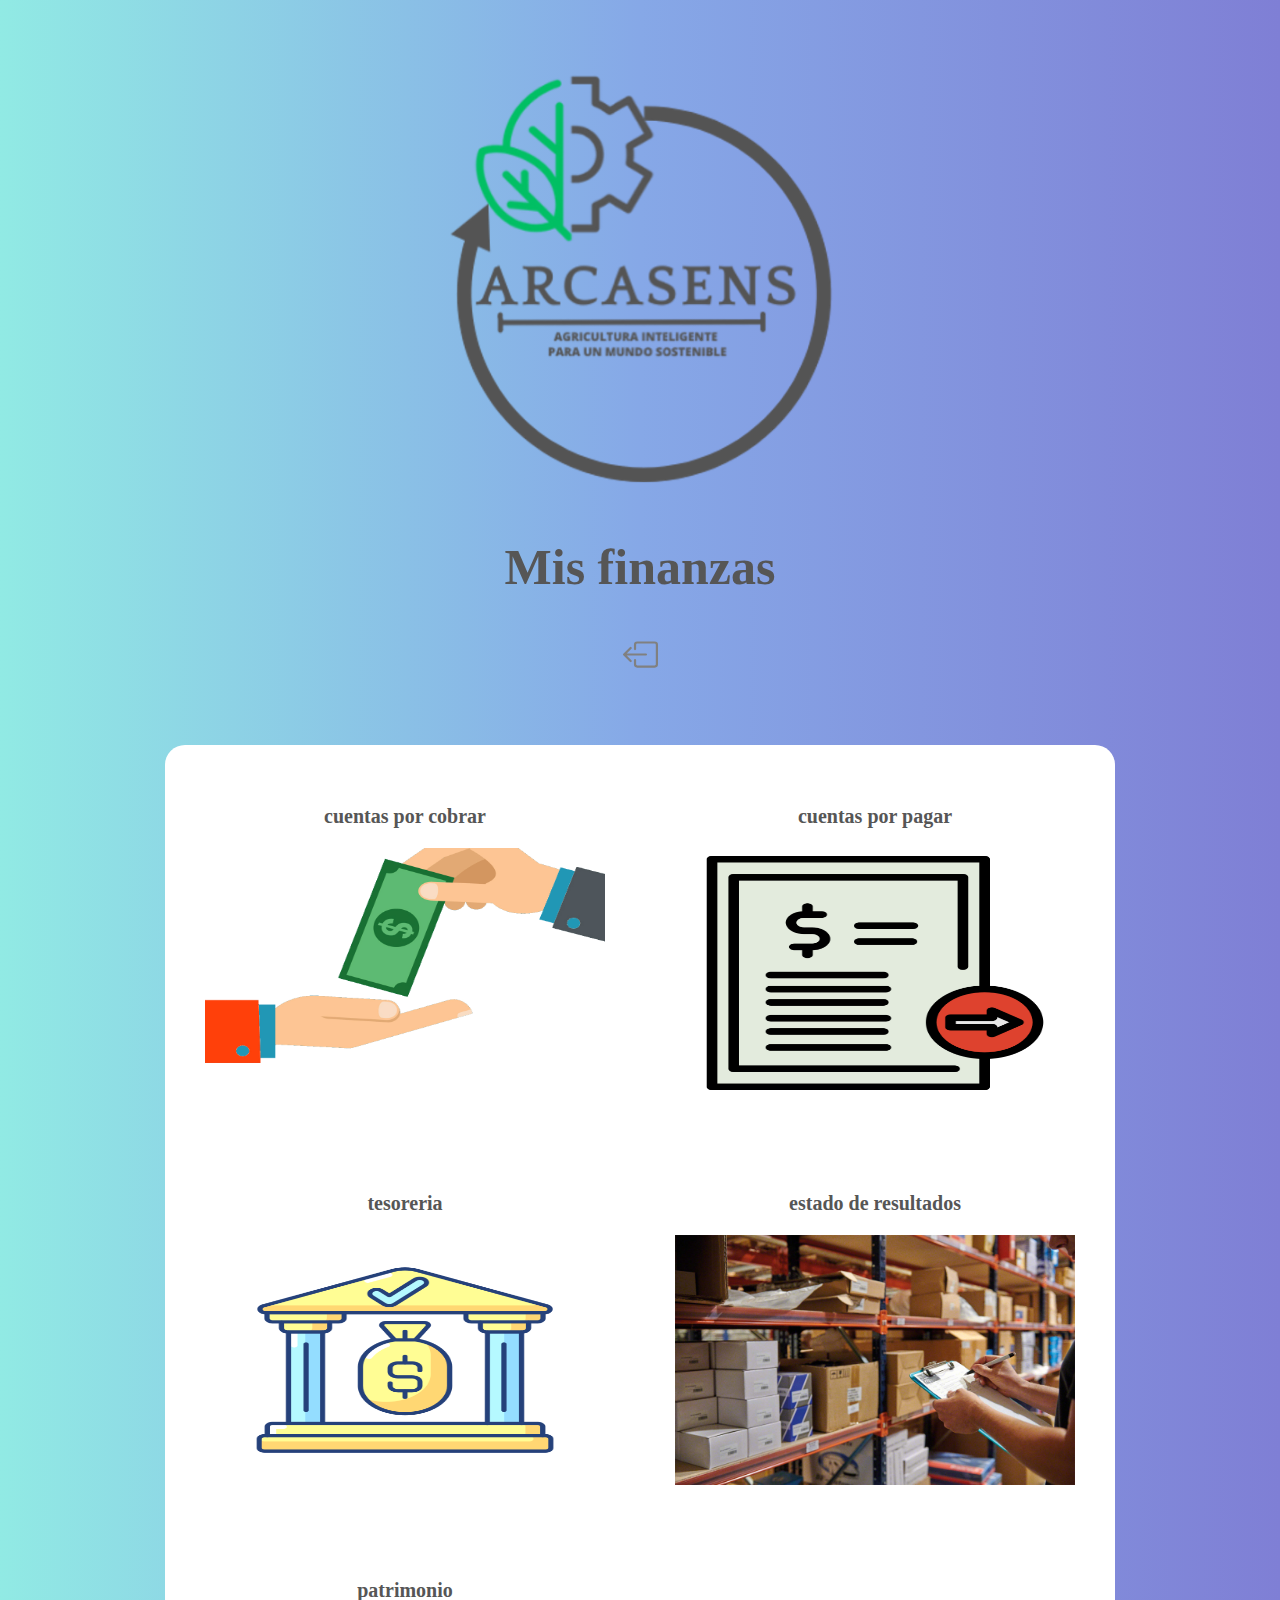
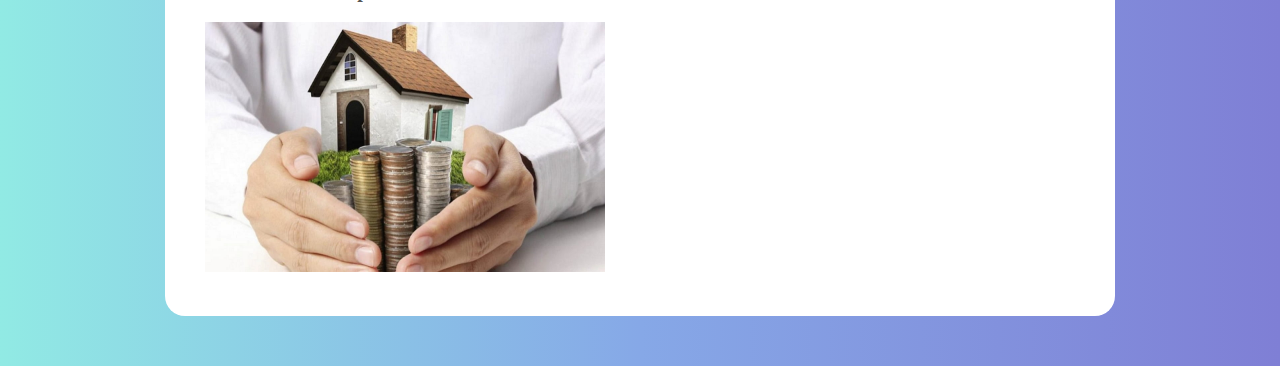
<file: templates/index.html>
<!DOCTYPE html>
<html lang="en">
<head>
    <meta charset="UTF-8">
    <meta http-equiv="X-UA-Compatible" content="IE=edge">
    <title>ARCASENS</title>
    <link rel="stylesheet" href="../static/main.css">
    <link rel="stylesheet" href="../static/style-index.css">
    <link rel="shortcut icon" href="/static/imagen/arcasens.jpg" type="image/x-icon">
    <style>
        .card {
            cursor: pointer;
        }
    </style>
</head>
<body>
    <div class="container-main">
        <div class="container-nav">
           <a href="/main"><img src="/static/imagen/arcasens.jpg" alt=""></a>
           <h1>Mis finanzas</h1>
           <a href="/logout"><svg xmlns="http://www.w3.org/2000/svg" width="35" height="35" fill="gray" class="bi bi-box-arrow-left" viewBox="0 0 16 16">
  <path fill-rule="evenodd" d="M6 12.5a.5.5 0 0 0 .5.5h8a.5.5 0 0 0 .5-.5v-9a.5.5 0 0 0-.5-.5h-8a.5.5 0 0 0-.5.5v2a.5.5 0 0 1-1 0v-2A1.5 1.5 0 0 1 6.5 2h8A1.5 1.5 0 0 1 16 3.5v9a1.5 1.5 0 0 1-1.5 1.5h-8A1.5 1.5 0 0 1 5 12.5v-2a.5.5 0 0 1 1 0z"/>
  <path fill-rule="evenodd" d="M.146 8.354a.5.5 0 0 1 0-.708l3-3a.5.5 0 1 1 .708.708L1.707 7.5H10.5a.5.5 0 0 1 0 1H1.707l2.147 2.146a.5.5 0 0 1-.708.708z"/>
</svg></a>
        </div>
        <div class="container-cards">
                <a href="/cobros">
                <div class="card">
                    <h3>cuentas por cobrar</h3>
                    <img src="../static/imagen/cc.jpg" alt="">
                </div>
                </a>
                <a href="/pagos">
                <div class="card">
                  <h3>cuentas por pagar</h3>
                  <img src="../static/imagen/cp.png" alt="">
                </div>
                </a>
                <a href="/tesoreria">
                <div class="card">
                    <h3>tesoreria</h3>
                    <img src="../static/imagen/ts.png" alt="">
                </div>
                </a>
                <a href="/resultados">
                <div class="card">
                    <h3>estado de resultados</h3>
                    <img src="../static/imagen/inventario.jpg" alt="">
                </div>
                </a>
                <a href="/patrimonio">
                <div class="card">
                    <h3>patrimonio</h3>
                    <img src="../static/imagen/patr.jpg" alt="">
                </div>
                </a>
        </div>
    </div>
</body>
</html>
</file>
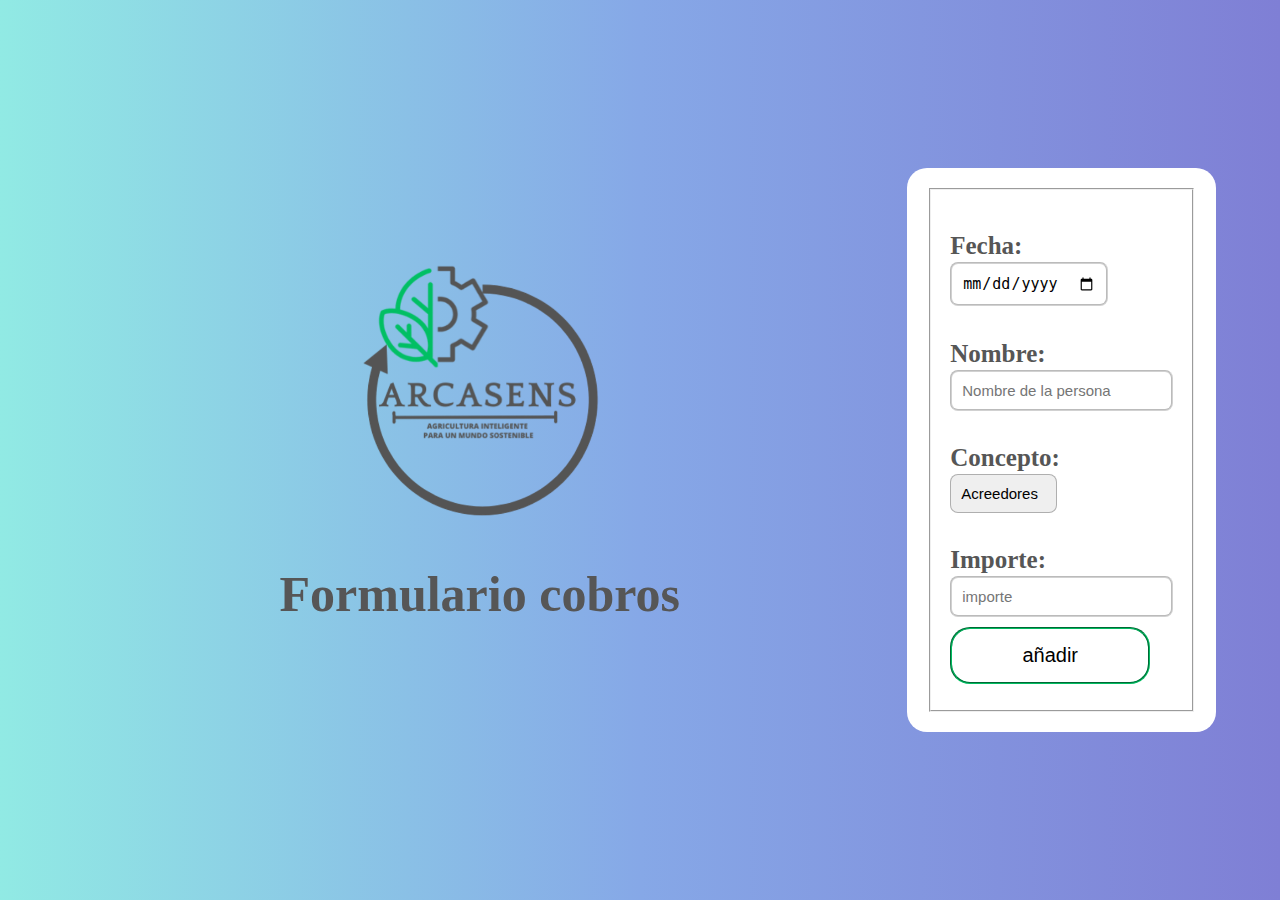
<file: templates/formcobros.html>
<!DOCTYPE html>
<html lang="en">
<head>
    <meta charset="UTF-8">
    <meta http-equiv="X-UA-Compatible" content="IE=edge">
    <title>ARCASENS</title>
    <link rel="stylesheet" href="/static/info.css">
    <link rel="stylesheet" href="/static/cobros-pagos.css">
    <link rel="stylesheet" href="/static/formParcelas.css">
    
</head>
<body>
    <div class="container-main">
        <div class="container-nav">
           <a href="/main"><img src="/static/imagen/arcasens.jpg" alt=""></a>
           <h1>Formulario cobros</h1>
        </div>
        <div class="container-table">
            <section id="formparcelas">
                  <form action="/crear/7" method="post" class="form">
                      <fieldset>
                          <h4>Fecha:</h4>
                          <input type="date" name="fecha" placeholder="fecha" required>

                          <h4>Nombre:</h4>
                          <input type="text" name="nombre" placeholder="Nombre de la persona" required>

                          <h4>Concepto:</h4>
                          <select name="concepto" id="select_ingreso" required>
                              <option value="Acreedores">Acreedores</option>
                              <option value="Préstamo">Préstamo</option>
                              <option value="Inversiones">Inversionista</option>

                          </select>

                          <h4>Importe:</h4>
                          <input type="number" name="importe" min="0" step="0.01" placeholder="importe" required>

                          <button type="submit">añadir</button>
                      </fieldset>
                  </form>
            </section>
        </div>
    </div>
    <script src="/static/script.js"></script>
</body>
</html>
</file>
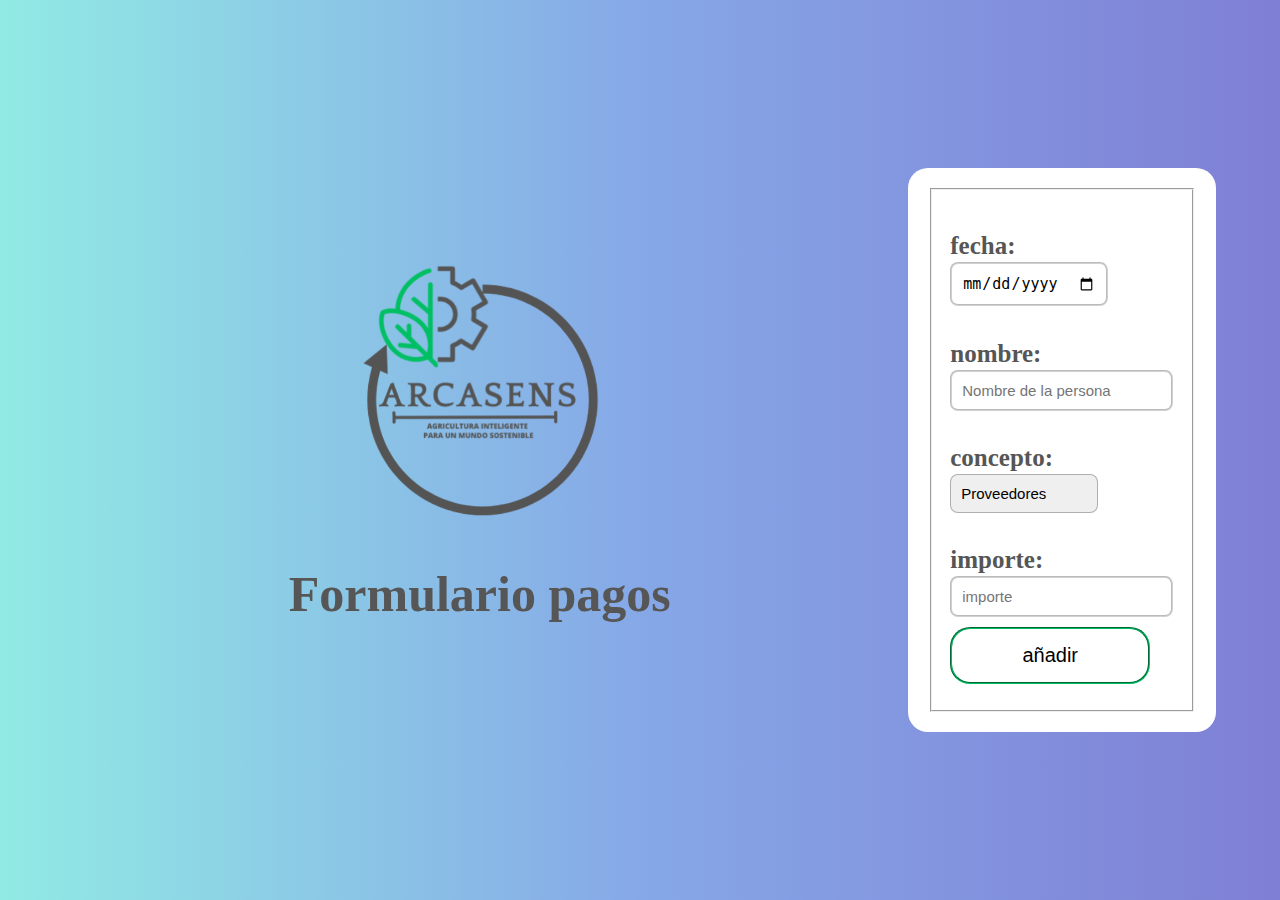
<file: templates/formpagos.html>
<!DOCTYPE html>
<html lang="en">
<head>
    <meta charset="UTF-8">
    <meta http-equiv="X-UA-Compatible" content="IE=edge">
    <title>ARCASENS</title>
    <link rel="stylesheet" href="/static/info.css">
    <link rel="stylesheet" href="/static/cobros-pagos.css">
    <link rel="stylesheet" href="/static/formParcelas.css">

</head>
<body>
    <div class="container-main">
        <div class="container-nav">
           <a href="/main"><img src="/static/imagen/arcasens.jpg" alt=""></a>
           <h1>Formulario pagos</h1>
        </div>
        <div class="container-table">
            <section id="formparcelas">
                  <form action="/crear/6" method="post" class="form">
                      <fieldset>
                          <h4>fecha:</h4>
                          <input type="date" name="fecha" placeholder="fecha" required>

                          <h4>nombre:</h4>
                          <input type="text" name="nombre" placeholder="Nombre de la persona" required>

                          <h4>concepto:</h4>
                          <select name="concepto" id="select_ingreso" required>
                              <option value="Proveedores">Proveedores</option>
                              <option value="Fondo de capital">Fondo capital</option>
                              <option value="Nómina">Nómina</option>
                              <option value="Inversiones">Préstamo bancario</option>

                          </select>

                          <h4>importe:</h4>
                          <input type="number" name="importe" step="0.01" min="0" placeholder="importe" required>

                          <button type="submit">añadir</button>
                      </fieldset>
                  </form>
            </section>
        </div>
    </div>
    <script src="/static/script.js"></script>
</body>
</html>
</file>
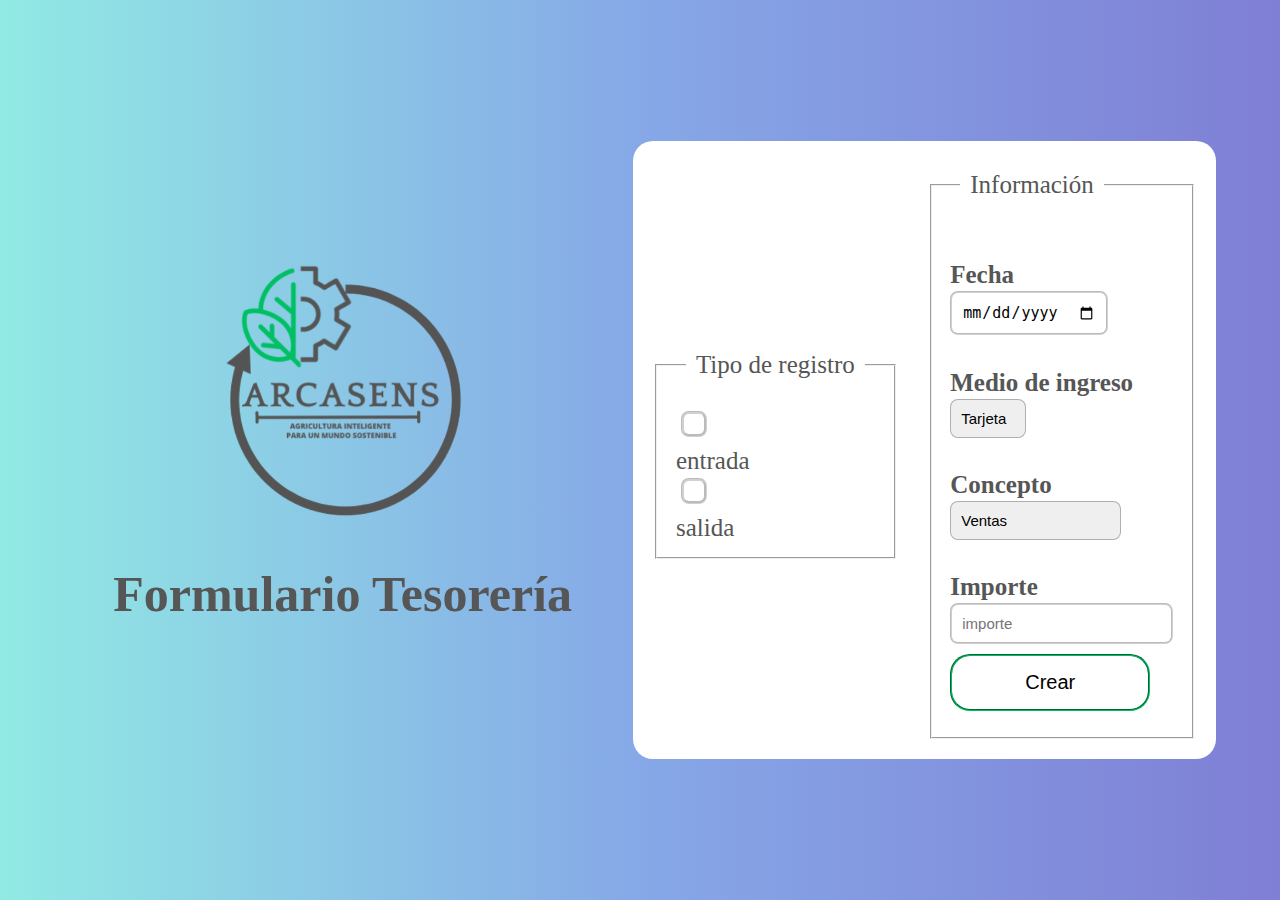
<file: templates/formtesoreria.html>
<!DOCTYPE html>
<html lang="en">
<head>
    <meta charset="UTF-8">
    <meta http-equiv="X-UA-Compatible" content="IE=edge">
    <title>ARCASENS</title>
    <link rel="stylesheet" href="/static/info.css">
    <link rel="stylesheet" href="/static/cobros-pagos.css">
    <link rel="stylesheet" href="/static/formParcelas.css">
</head>
<body>
    <div class="container-main">
        <div class="container-nav">
           <a href="/main"><img src="/static/imagen/arcasens.jpg" alt=""></a>
           <h1>Formulario Tesorería</h1>
        </div>
        <div class="container-table">
           <section id="formparcelas">
               <form action="/crear/5" method="post" class="form">
                   <fieldset>
                       <legend>Tipo de registro</legend>
                       <input type="radio" name="tiporegistro" value="entrada" id="entrada" onclick="entradas()" checked><span>entrada</span>
                       <input type="radio" name="tiporegistro" value="salida" id="salida" onclick="entradas()"><span>salida</span>
                       <br>
                   </fieldset>
                   <br>
                   <br>
                   <fieldset>
                       <legend>Información</legend>
                       <h4>Fecha</h4>
                       <input type="date" name="fecha" placeholder="fecha" required>
                       <div id="entradas">
                          <h4>Medio de ingreso</h4>
                          <select name="descripcion" id="select_entrada" required>
                             <option value="Tarjetas">Tarjeta</option>
                             <option value="Efectivo">Efectivo</option>
                             <option value="Bitcoin">Bitcoin</option>
                          </select>
                           <h4>Concepto</h4>
                          <select name="concepto" id="select_ingreso" required>
                              <option value="Ventas">Ventas</option>
                              <option value="Entrada extraordinaria">Entrada extraordinaria</option>

                          </select>
                       </div>
                       <div id="salidas" style="display:none">
                           <h4>Medio de pago</h4>
                           <select name="descripcion" id="select_descripcion" disabled required>
                               <option value="Tarjetas">Tarjeta</option>
                               <option value="Efectivo">Efectivo</option>
                               <option value="Bitcoin">Bitcoin</option>
                           </select>
                           <h4>Concepto</h4>
                           <select name="concepto" id="select_concepto" disabled required>
                                <option value="Mercadona">Mercadona</option>
                                <option value="Consum">Consum</option>
                                <option value="Ecopack">Ecopack</option>
                               <option value="Servicios">Servicios</option>
                                <option value="Transporte">Transporte</option>
                               <option value="Arriendo">Arriendo</option>
                                <option value="Nómina">Nómina</option>
                                <option value="Gestoría">Gestoría</option>
                                <option value="Impuestos">Impuestos</option>
                               <option value="Cuota de autónomo">Cuota de autónomo</option>
                               <option value="Activos no corrientes">Compra activos no corrientes</option>
                           </select>
                       </div>
                       <h4>Importe</h4>
                       <input type="number" name="importe" step="0.01" min="0" placeholder="importe" required>
                       <button type="submit">Crear</button>
                   </fieldset>
               </form>
           </section>
        </div>
    </div>
    <script src="/static/script.js"></script>
</body>
</html>
</file>
<file: static/main.css>
body{
    margin: 0;
    padding: 0;
}

.container-main{
    display:grid;
    grid-template-columns: 1fr 3fr;
    margin:20px auto;
    width: 90%;
    max-width:1500px;
    padding: 40px auto;
    gap:12px;

}

.container-nav{
    display: flex;
    flex-direction: column;
    margin:20px auto;
    text-align:center;
    justify-content: center;
    background-position:center center;

}

.container-cards{
   background-color:white;
   background-size: cover;
   border-radius: 20px;
   gap: 30px;
   display: grid;
   grid-template-columns: repeat(3, 1fr);
   margin: 30px auto;
   padding:20px;
}
</file>
<file: static/style-index.css>
body {
    margin: 0;
    padding: 0;
    background: #7F7FD5;  /* fallback for old browsers */
    background: -webkit-linear-gradient(to right, #91EAE4, #86A8E7, #7F7FD5);  /* Chrome 10-25, Safari 5.1-6 */
    background: linear-gradient(to right, #91EAE4, #86A8E7, #7F7FD5); /* W3C, IE 10+/ Edge, Firefox 16+, Chrome 26+, Opera 12+, Safari 7+ */

}

.container-nav h1 {
    color: #565656;
    font-size: 50px;
    text-align: center;

}

.container-table button {
    border-radius: 20px;
    border-color: #01bc61;
    border-style: groove;
    padding: 15px;
    font-family: 'Franklin Gothic Medium', 'Arial Narrow', Arial, sans-serif;
    font-size: 20px;
    justify-content:end;
    float: right;
    margin-right: 5%;
    background-color: white;
}

.container-table button:hover {
    background-color: #01bc6217;
    box-shadow: 5px 5px 20px rgba(9, 131, 70, 0.4);
}

svg{
 padding:7px;
}

img {
    width: 90%;
}

.botones{
  display:flex;
}

.container-cards a{
    text-decoration: none;
}


.container-table {
    background-color:white;
    background-size:cover;
    border-radius:20px;
    color: #565656;
    font-size: 25px;
    display:grid;
    grid-template-columns: repeat(2,1fr);
    grid-gap:20px;

}

.container-table .h2{
     justify-items:start;
     align-items:start;


}

.entradas{
    margin: 15px;
    margin-bottom: 0px;
    display:grid;
    grid-gap:10px;
    grid-template-rows: 1fr 500px 1fr 1fr;


}

.salidas{
    margin: 15px;
    margin-bottom: 10px;
    display:grid;
    grid-gap:15px;
    grid-template-rows: 1fr 500px 1fr 1fr;


}

.card {
    background-position: center center;
    background-size: cover;
    border-radius: 8px;
    min-height: 210px;
    padding: 20px;
    transition: transform 0.2s;
}

.card h3 {
    font-size: 20px;
    text-align: center;
    color: #565656;
}

.card:hover {
    box-shadow: 5px 5px 20px rgba(0, 0, 0, 0.4);
    transform: translateY(-0.2%);
}

.card img {
    width: 100%;
    height: 250px;
}


@media(min-width: 1290px){
    .container-cards {
        display: grid;
        grid-template-columns: repeat(3, 1fr);
    }
    .container-table {
        display: grid;
        grid-template-columns: repeat(2, 1fr);
    }
}

@media(max-width: 1290px){
    .container-cards {
        display: grid;
        grid-template-columns: repeat(2, 1fr);
    }
    .container-main {
        display: grid;
        grid-template-columns: repeat(1, 1fr);
    }
    .img{
      width: 40%
    }
}

@media(max-width: 650px){
    .container-cards {
        display: grid;
        grid-template-columns: repeat(1, 1fr);
    }
    .container-main{
        display: grid;
        grid-template-columns: repeat(1, 1fr);

    }
    .container-table{
        display: grid;
        grid-template-columns: repeat(1, 1fr);

    }

}
</file>
<file: static/info.css>
.info {
    justify-content: center;
    display: flex;

}

.entradas2 .info3 {
    justify-content: center;
    align-items:center;
    display: grid;
    height: 150px;
    margin:5px;
    font-size:20px;
}

.entradas2 h2{
    align-items:center;
    display:grid;
    justify-content:center;

}

table {
    border-collapse: collapse;
    margin-bottom: 20px;
    width: 500px;
    height: 500px;
    overflow:scroll;

}

.left{
  border-top-left-radius:20px;
  border-bottom-left-radius:20px;
}

.right{
  border-top-right-radius:20px;
  border-bottom-right-radius:20px;
}

th, td{

    padding: 10px;
    text-align: center;
    font-size: 20px;

}
th {
background-color: #207C20;
color: white;
position:sticky;
top:0;
}

a {
    text-decoration: none;
    color: CurrentColor;

}

.entradas2{
    display:grid;
    width:300px;
    height:300px;
    grid-template-rows: 1fr 2fr;


}
</file>
<file: static/cobros-pagos.css>
body {
    margin: 0;
    padding: 0;
    background: #7F7FD5;  /* fallback for old browsers */
    background: -webkit-linear-gradient(to right, #91EAE4, #86A8E7, #7F7FD5);  /* Chrome 10-25, Safari 5.1-6 */
    background: linear-gradient(to right, #91EAE4, #86A8E7, #7F7FD5); /* W3C, IE 10+/ Edge, Firefox 16+, Chrome 26+, Opera 12+, Safari 7+ */
    display: flex;
    justify-content: center;

}

.container-main{
    display:flex;
    width: 90%;
    padding: 40px auto;
    gap:12px;
    height: 100vh;
    justify-content: center;
    align-items: center;
}

.container-login {
    display: flex;
    justify-content: center;
    align-items: center;
    height: 100vh; /* Full height of the viewport */
    margin: 0 auto; /* Center horizontally */
    width: 90%;
    max-width: 1500px;
    gap: 12px;
}

.container-nav{
    display: flex;
    flex-direction: column;
    margin:20px auto;
    text-align:center;
    justify-content: center;
    background-position:center center;

}

.container-table {
    background-color:white;
    background-size:cover;
    border-radius:20px;
    color: #565656;
    font-size: 25px;
    display:flex;
    flex-direction:column;
    justify-content: space-evenly;
    align-items:Center;
    gap:20px;
    padding: 20px;
}

.container_patrimonio {
    background-color:white;
    background-size:cover;
    border-radius:20px;
    color: #565656;
    font-size: 25px;
    display:flex;
    justify-content: center;
    gap:20px;
    margin: 20px;
}

.info,h2 {
    justify-items: center;
    display: flex;
    align-items:center;
    justify-content:Center;
}

table {
    border-collapse: collapse;
    margin-bottom: 20px;
    width: auto;
    height: 500px;
    overflow:scroll;

}

th, td{
    padding: 20px;
    text-align: center;
    overflow:scroll;
}

th {
background-color: #207C20;
color: white;
position:sticky;
top:0;
}

.left{
  border-top-left-radius:20px;
  border-bottom-left-radius:20px;
}

.right{
  border-top-right-radius:20px;
  border-bottom-right-radius:20px;
}

a {
    text-decoration: none;
    color: CurrentColor;
}

img{
    max-width: 250px;
}

.container-tablet {
    background-color:white;
    background-size:cover;
    border-radius:20px;
    color: #565656;
    font-size: 25px;
    display:grid;
    grid-template-columns: repeat(3,1fr);
    grid-gap:10px;
    padding: 10px;


}

.container-table button {
    border-radius: 20px;
    border-color: #01bc61;
    border-style: groove;
    padding: 15px;
    font-family: 'Franklin Gothic Medium', 'Arial Narrow', Arial, sans-serif;
    font-size: 20px;
    margin-right: 5%;
    background-color: white;
    width:200px;
}

.container-table button:hover {
    background-color: #01bc6217;
    box-shadow: 5px 5px 20px rgba(9, 131, 70, 0.4);
}

button {
    margin-bottom: 10px;
}

.container-nav h1 {
    color: #565656;
    font-size: 50px;
    text-align: center;

}
.info input{
   text-decoration: none;
   border:none;
   width: auto;
   font-size:13px;
}

.info{
  display:flex;
  align-items: flex-start;
  padding:10px;
}

.activos, .pasivos {
    border: 1px solid #ccc;
    padding: 20px;
    width: 45%;
    text-align:center;
}

@media (max-width: 700px){
    .container-main{
        display: flex;
        flex-direction: column;
    }
}
</file>
<file: static/formParcelas.css>
.form {
    background-color: white;
    width:auto;
    display: flex;
    justify-content: center;
    align-items: center;
    gap:15px;

}

legend{
  margin:10px;
  padding:10px;
}

.form input, .form select {
    margin-bottom: 10px;
    display: block;
    padding: 10px;
    border-radius: 8px;
    border-style: groove;
    border-color: rgba(0, 0, 0, 0.267);
    font-size:15px;
    width:auto;
    appearance:none;
    -webkit-appearance: none;
	-moz-appearance: none;
}



.form input:hover, .form select:hover {
    border-color: #01bc61;
    border-style: groove;
}

form input:focus {
    box-shadow: 0 0 5px #01bc61;
    border-color: #01bc61;
    border-style: groove;
  }  


.form input[type="submit"] {
    background-color: #01bc61;
    color: white;
    border: none;
    padding: 10px 20px;
    border-radius: 5px;
    cursor: pointer;
}

.form h4 {
    margin-bottom: 2px;
    color: #565656;
}

.modal {
    margin: auto;
    background-color: #dddddd44;
    overflow: hidden;
    border-radius: 9px;
    padding: 15px;
    box-shadow: 0px 1px 10px rgba(0, 0, 0, 0.2);
    border: 1px solid black;
    display: none;
}

.modal p {
    font-size: 30px;
}

#eliminar {
    border: 1px solid rgb(255, 0, 0);
    border-radius: 9px;
    font-size: 5px;
    color: #fc0000;
    background-color: #fff;
    width:auto;
}

#eliminar:hover {
    border: 0px solid #fff;
    background-color: #fc0000;
    color: #fff;
    box-shadow: 0px 1px 10px rgba(0, 0, 0, 0.3);
    cursor: pointer;
}


#editar {
    border: 1px solid rgb(0, 119, 255);
    border-radius: 9px;
    font-size: 5px;
    color: rgb(0, 119, 255);
    background-color: #fff;
    width:Auto;
}

#editar:hover {
    border: 0px solid #fff;
    background-color: rgb(0, 119, 255);
    color: #fff;
    box-shadow: 0px 1px 10px rgba(0, 0, 0, 0.3);
    cursor: pointer;
}

#eliminar2 {
    border: 1px solid rgb(255, 0, 0);
    border-radius: 9px;
    padding: 15px;
    margin-right:200px;
    font-size: 20px;
    color: #fc0000;
    background-color: #fff;
}

#eliminar2:hover {
    border: 0px solid #fff;
    background-color: #fc0000;
    color: #fff;
    box-shadow: 0px 1px 10px rgba(0, 0, 0, 0.3);
    cursor: pointer;
}

#cancelar {
    border: 1px solid rgb(0, 119, 255);
    border-radius: 9px;
    padding: 10px;
    margin-right: 200px;
    font-size: 10px;
    color: rgb(0, 119, 255);
    background-color: #fff;
}

#cancelar:hover {
    border: 0px solid #fff;
    background-color: rgb(0, 119, 255);
    color: #fff;
    box-shadow: 0px 1px 10px rgba(0, 0, 0, 0.3);
    cursor: pointer;
}

.botones {
    float: right;
    display:flex;
    gap:7px;
}

.info2 {
    align-items:center;
    justify-content:center;
    display: flex;
    font-size:20px;
    width: auto;
}

.data{
   display:grid;
   justify-items:center;
   align-items:center;
}
</file>
